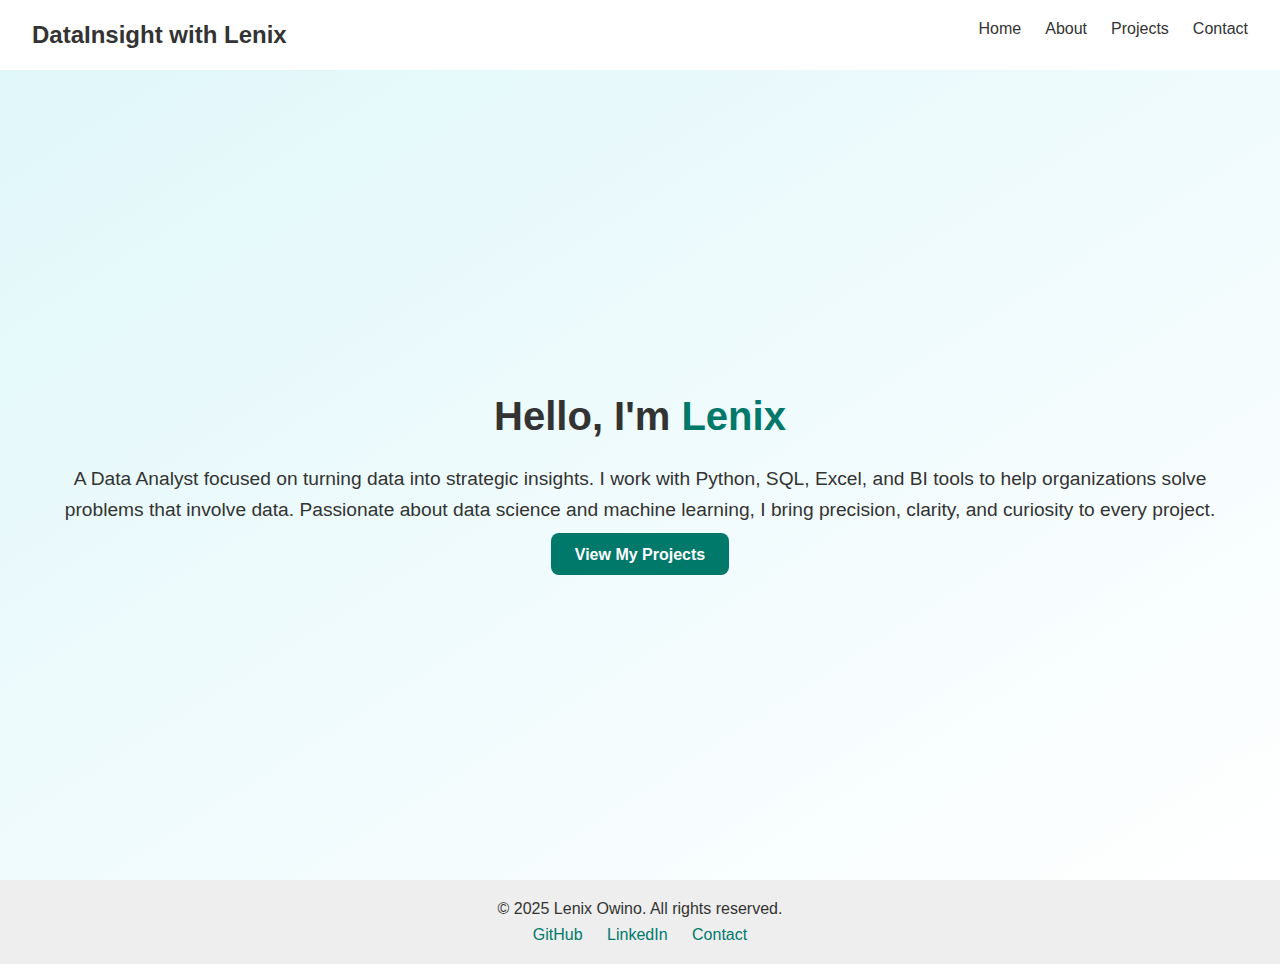
<file: index.html>
<!DOCTYPE html>
<html lang="en">
<head>
  <meta charset="UTF-8" />
  <meta name="google-site-verification" content="3WLH-L2tj5uCkF3cu7BJRZyTvpB81jfUoLoMsxUb2h4" />
  <meta name="viewport" content="width=device-width, initial-scale=1.0" />
  <title>Lenix Owino | Data Analyst Portfolio | Nairobi, Kenya</title>
  <meta name="description" content="Explore Lenix Owino's data analyst portfolio, featuring Python projects, web scraping, data visualization, and insights — based in Nairobi, Kenya." />
  <meta name="keywords" content="Lenix Owino, data analyst, Nairobi, Python, SQL, data visualization, portfolio, Kenya" />
  <meta name="author" content="Lenix Owino" />
  <link rel="stylesheet" href="/assets/css/style.css" />
</head>

<body>
  <!-- Header / Navigation -->
  <header>
    <nav class="navbar">
      <div class="logo">DataInsight with Lenix</div>
      <ul class="nav-links">
        <li><a href="index.html">Home</a></li>
        <li><a href="about.html">About</a></li>
        <li><a href="projects.html">Projects</a></li>
        <li><a href="contact.html">Contact</a></li>
      </ul>
    </nav>
  </header>

  <!-- Hero Section -->
  <section class="hero">
    <div class="hero-content">
      <h1>Hello, I'm <span class="highlight">Lenix</span></h1>
      <p>
        A Data Analyst focused on turning data into strategic insights. I work with Python, SQL, Excel, and BI tools to help organizations solve problems that involve data. Passionate about data science and machine learning, I bring precision, clarity, and curiosity to every project.
      </p>
      <a href="projects.html" class="cta-btn">View My Projects</a>
    </div>
  </section>

  <!-- Footer -->
  <footer>
    <p>© 2025 Lenix Owino. All rights reserved.</p>
    <div class="social-links">
      <a href="https://github.com/yourusername" target="_blank">GitHub</a>
      <a href="https://linkedin.com/in/yourusername" target="_blank">LinkedIn</a>
      <a href="contact.html">Contact</a>
    </div>
  </footer>
</body>
</html>
</file>
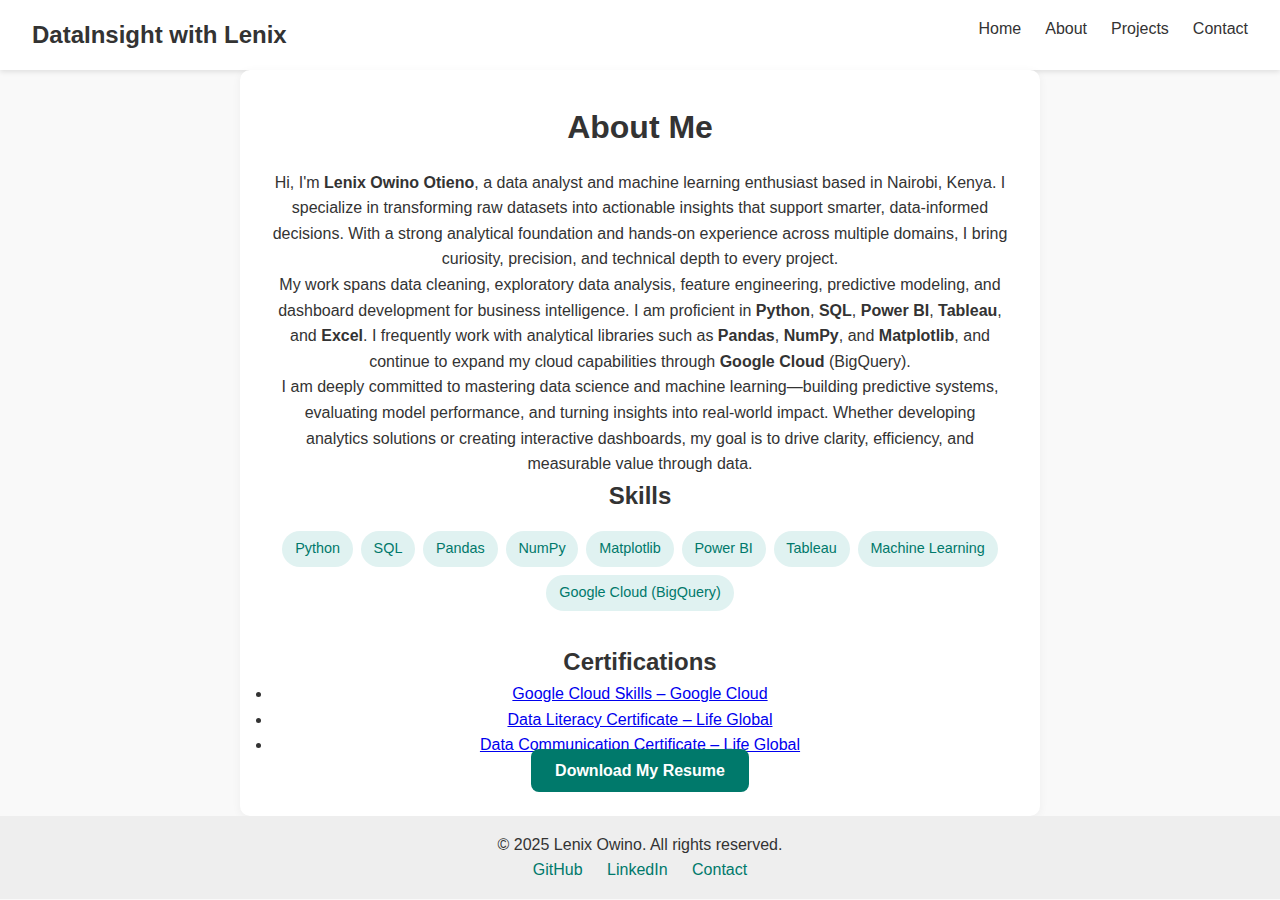
<file: about.html>
<!DOCTYPE html>
<html lang="en">
<head>
  <meta charset="UTF-8" />
  <meta name="viewport" content="width=device-width, initial-scale=1.0" />
  <title>About Me | DataInsight with Lenix</title>
  <meta name="description" content="Explore Lenix Owino's data analyst portfolio, featuring Python projects, machine learning, data visualization, and insights — based in Nairobi, Kenya." />
  <meta name="keywords" content="Lenix Owino, data analyst, machine learning, data science, Nairobi, Python, SQL, portfolio" />
  <meta name="author" content="Lenix Owino" />
  <link rel="stylesheet" href="assets/css/style.css" />
</head>

<!-- Google tag (gtag.js) -->
<script async src="https://www.googletagmanager.com/gtag/js?id=G-RLWX8JEZKW"></script>
<script>
  window.dataLayer = window.dataLayer || [];
  function gtag(){dataLayer.push(arguments);} 
  gtag('js', new Date());
  gtag('config', 'G-RLWX8JEZKW');
</script>

<body>
  <!-- Navigation -->
  <header>
    <nav class="navbar">
      <div class="logo">DataInsight with Lenix</div>
      <ul class="nav-links">
        <li><a href="index.html">Home</a></li>
        <li><a href="about.html" class="active">About</a></li>
        <li><a href="projects.html">Projects</a></li>
        <li><a href="contact.html">Contact</a></li>
      </ul>
    </nav>
  </header>

  <!-- About Me Content -->
  <section class="about">
    <div class="container">
      <h1>About Me</h1>

      <p>
        Hi, I'm <strong>Lenix Owino Otieno</strong>, a data analyst and machine learning enthusiast based in Nairobi, Kenya. I specialize in transforming raw datasets into actionable insights that support smarter, data-informed decisions. With a strong analytical foundation and hands-on experience across multiple domains, I bring curiosity, precision, and technical depth to every project.
      </p>

      <p>
        My work spans data cleaning, exploratory data analysis, feature engineering, predictive modeling, and dashboard development for business intelligence. I am proficient in <strong>Python</strong>, <strong>SQL</strong>, <strong>Power BI</strong>, <strong>Tableau</strong>, and <strong>Excel</strong>. I frequently work with analytical libraries such as <strong>Pandas</strong>, <strong>NumPy</strong>, and <strong>Matplotlib</strong>, and continue to expand my cloud capabilities through <strong>Google Cloud</strong> (BigQuery).
      </p>

      <p>
        I am deeply committed to mastering data science and machine learning—building predictive systems, evaluating model performance, and turning insights into real-world impact. Whether developing analytics solutions or creating interactive dashboards, my goal is to drive clarity, efficiency, and measurable value through data.
      </p>

      <h2>Skills</h2>
      <div class="skills">
        <span class="skill-badge">Python</span>
        <span class="skill-badge">SQL</span>
        <span class="skill-badge">Pandas</span>
        <span class="skill-badge">NumPy</span>
        <span class="skill-badge">Matplotlib</span>
        <span class="skill-badge">Power BI</span>
        <span class="skill-badge">Tableau</span>
        <span class="skill-badge">Machine Learning</span>
        <span class="skill-badge">Google Cloud (BigQuery)</span>
      </div>

      <h2>Certifications</h2>
      <ul>
        <li><a href="https://www.cloudskillsboost.google/public_profiles/a4d156e8-e6b6-48fd-af57-d98252cca971" target="_blank">Google Cloud Skills – Google Cloud</a></li>
        <li><a href="https://www.life-global.org/certificate/9366700e-70fc-4a17-85b9-5a9e40fd5bb3" target="_blank">Data Literacy Certificate – Life Global</a></li>
        <li><a href="https://www.life-global.org/certificate/7220f337-83d0-4209-a7c7-26683369acef" target="_blank">Data Communication Certificate – Life Global</a></li>
      </ul>

      <a href="assets/resume/lenix_resume.pdf" class="cta-btn" target="_blank" rel="noopener noreferrer">
        Download My Resume
      </a>

    </div>
  </section>

  <!-- Footer -->
  <footer>
    <p>© 2025 Lenix Owino. All rights reserved.</p>
    <div class="social-links">
      <a href="https://github.com/yourusername" target="_blank">GitHub</a>
      <a href="https://linkedin.com/in/yourusername" target="_blank">LinkedIn</a>
      <a href="contact.html">Contact</a>
    </div>
  </footer>
</body>
</html>
</file>
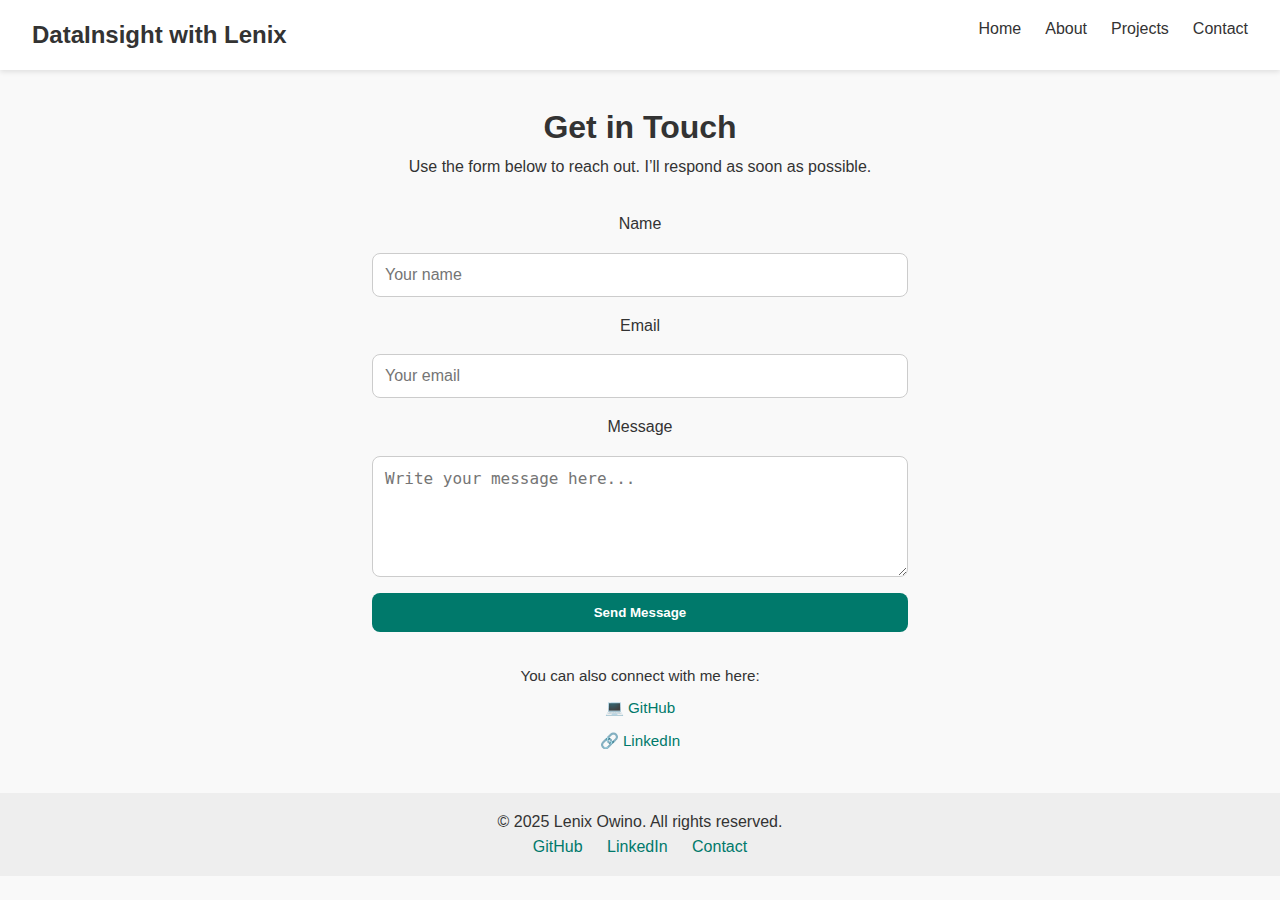
<file: contact.html>
<!DOCTYPE html>
<html lang="en">
<head>
 <meta charset="UTF-8" />
  <meta name="viewport" content="width=device-width, initial-scale=1.0" />
  <title>Contact Lenix Owino | Data Analyst</title>
  <meta name="description" content="Get in touch with Lenix Owino, a data analyst based in Nairobi, Kenya. Connect for data analysis projects or collaborations." />
  <meta name="keywords" content="contact Lenix Owino, data analyst, Nairobi, portfolio, Kenya" />
  <meta name="author" content="Lenix Owino" />
  <link rel="stylesheet" href="assets/css/style.css" />

</head>
<body>
  <!-- Navigation -->
  <header>
    <nav class="navbar">
      <div class="logo">DataInsight with Lenix</div>
      <ul class="nav-links">
        <li><a href="index.html">Home</a></li>
        <li><a href="about.html">About</a></li>
        <li><a href="projects.html">Projects</a></li>
        <li><a href="contact.html" class="active">Contact</a></li>
      </ul>
    </nav>
  </header>

  <!-- Contact Section -->
  <section class="contact">
    <div class="container">
      <h1>Get in Touch</h1>
      <p>Use the form below to reach out. I’ll respond as soon as possible.</p>

      <!-- ✅ Secure Netlify Form -->
      <form name="contact" method="POST" data-netlify="true" netlify-honeypot="bot-field" class="contact-form">
        <input type="hidden" name="form-name" value="contact" />
        <p hidden>
          <label>Don’t fill this out: <input name="bot-field" /></label>
        </p>

        <label for="name">Name</label>
        <input type="text" id="name" name="name" placeholder="Your name" required />

        <label for="email">Email</label>
        <input type="email" id="email" name="email" placeholder="Your email" required />

        <label for="message">Message</label>
        <textarea id="message" name="message" rows="5" placeholder="Write your message here..." required></textarea>

        <button type="submit">Send Message</button>
      </form>

      <div class="direct-links">
        <p>You can also connect with me here:</p>
        <ul>
          <li><a href="https://github.com/LenCodeLab" target="_blank" rel="noopener">💻 GitHub</a></li>
          <li><a href="https://linkedin.com/in/lenixowino" target="_blank" rel="noopener">🔗 LinkedIn</a></li>
        </ul>
      </div>
    </div>
  </section>

  <!-- Footer -->
  <footer>
    <p>© 2025 Lenix Owino. All rights reserved.</p>
    <div class="social-links">
      <a href="https://github.com/LenCodeLab" target="_blank" rel="noopener">GitHub</a>
      <a href="https://linkedin.com/in/lenixowino" target="_blank" rel="noopener">LinkedIn</a>
      <a href="contact.html">Contact</a>

    </div>
  </footer>
</body>
</html>
</file>
<file: assets/css/style.css>
/* Reset and Base */
* {
  margin: 0;
  padding: 0;
  box-sizing: border-box;
}

body {
  font-family: 'Inter', sans-serif;
  line-height: 1.6;
  background-color: #f9f9f9;
  color: #333;
}

/* Navbar */
.navbar {
  display: flex;
  justify-content: space-between;
  padding: 1rem 2rem;
  background-color: #fff;
  box-shadow: 0 2px 5px rgba(0, 0, 0, 0.1);
}

.nav-links {
  list-style: none;
  display: flex;
  gap: 1.5rem;
}

.nav-links a {
  text-decoration: none;
  color: #333;
  font-weight: 500;
}

.logo {
  font-size: 1.5rem;
  font-weight: bold;
}

/* Hero Section */
.hero {
  height: 90vh;
  display: flex;
  align-items: center;
  justify-content: center;
  text-align: center;
  background: linear-gradient(to bottom right, #e0f7fa, #ffffff);
  padding: 2rem;
}

.hero-content h1 {
  font-size: 2.5rem;
  margin-bottom: 1rem;
}

.hero-content p {
  font-size: 1.2rem;
  margin-bottom: 1rem;
}

.highlight {
  color: #00796b;
}

.cta-btn {
  background-color: #00796b;
  color: #fff;
  padding: 0.8rem 1.5rem;
  border-radius: 8px;
  text-decoration: none;
  font-weight: bold;
  transition: background-color 0.3s ease;
  margin-top: 20px; /* ✅ Added spacing */
}

.cta-btn:hover {
  background-color: #004d40;
}

/* Footer */
footer {
  background-color: #eee;
  padding: 1rem 2rem;
  text-align: center;
  margin-top: auto;
}

.social-links a {
  margin: 0 10px;
  text-decoration: none;
  color: #00796b;
}

/* About Section */
.about .container {
  max-width: 800px;
  margin: 0 auto;
  padding: 2rem;
  background-color: #ffffff;
  border-radius: 10px;
  box-shadow: 0 2px 10px rgba(0,0,0,0.05);
  text-align: center;
}

.about h1 {
  text-align: center;
  margin-bottom: 1rem;
}

/* ✅ Skills as Badges */
.skills {
  display: flex;
  flex-wrap: wrap;
  justify-content: center;
  gap: 0.5rem;
  margin: 1rem 0 2rem;
  list-style: none;
  padding: 0;
}

.skill-badge {
  background-color: #e0f2f1;
  color: #00796b;
  padding: 0.4rem 0.8rem;
  border-radius: 20px;
  font-size: 0.9rem;
  font-weight: 500;
  white-space: nowrap;
}

/* ✅ Resume Download Section */
.resume-download {
  margin-top: 2rem;
  padding-top: 1rem;
  text-align: center;
  clear: both;
}

.resume-btn {
  display: inline-block;
  background-color: #004d40;
  color: #fff;
  padding: 0.8rem 1.5rem;
  border-radius: 8px;
  font-weight: bold;
  text-decoration: none;
  font-size: 1rem;
  margin-top: 1rem;
  transition: background-color 0.3s ease;
}

.resume-btn:hover {
  background-color: #00251a;
}

/* Projects Section */
.projects .container {
  padding: 2rem;
}

.project-grid {
  display: grid;
  grid-template-columns: repeat(auto-fit, minmax(280px, 1fr));
  gap: 2rem;
  margin-top: 2rem;
}

.project-card {
  background: #fff;
  padding: 1.5rem;
  border-radius: 12px;
  box-shadow: 0 2px 10px rgba(0,0,0,0.1);
  transition: transform 0.2s;
}

.project-card:hover {
  transform: translateY(-5px);
}

.project-card img {
  width: 100%;
  height: auto;
  border-radius: 8px;
  margin-bottom: 1rem;
}

.project-card h3 {
  margin-bottom: 0.5rem;
}

.project-card p {
  font-size: 0.95rem;
  margin-bottom: 0.5rem;
}

.project-btn {
  display: inline-block;
  margin: 0.4rem 0.2rem;
  padding: 0.5rem 1rem;
  background-color: #00796b;
  color: #fff;
  text-decoration: none;
  border-radius: 6px;
  font-size: 0.85rem;
}

.project-btn:hover {
  background-color: #004d40;
}

/* Contact Section */
.contact .container {
  max-width: 600px;
  margin: 0 auto;
  padding: 2rem;
  text-align: center;
}

.contact-form {
  margin-top: 2rem;
  display: flex;
  flex-direction: column;
  gap: 1rem;
}

.contact-form input,
.contact-form textarea {
  padding: 0.75rem;
  border: 1px solid #ccc;
  border-radius: 8px;
  font-size: 1rem;
  width: 100%;
}

.contact-form button {
  padding: 0.75rem;
  background-color: #00796b;
  color: #fff;
  border: none;
  border-radius: 8px;
  font-weight: bold;
  cursor: pointer;
}

.contact-form button:hover {
  background-color: #004d40;
}

.direct-links {
  margin-top: 2rem;
  font-size: 0.95rem;
}

.direct-links ul {
  list-style: none;
  padding: 0;
}

.direct-links li {
  margin: 0.5rem 0;
}

.direct-links a {
  text-decoration: none;
  color: #00796b;
}

/* ✅ Responsive Design */
@media (max-width: 768px) {
  .navbar {
    flex-direction: column;
    align-items: flex-start;
  }

  .nav-links {
    flex-direction: column;
    width: 100%;
    gap: 1rem;
    margin-top: 1rem;
  }

  .hero-content h1 {
    font-size: 2rem;
  }

  .hero-content p {
    font-size: 1rem;
  }

  .project-grid {
    grid-template-columns: 1fr;
  }

  .project-card {
    padding: 1rem;
  }

  .about .container,
  .projects .container,
  .contact .container {
    padding: 1rem;
  }

  .contact-form input,
  .contact-form textarea {
    font-size: 1rem;
  }

  .cta-btn,
  .project-btn,
  .contact-form button,
  .resume-btn {
    font-size: 1rem;
    width: 100%;
  }

  .skills {
    justify-content: center;
  }

  .resume-download {
    margin-bottom: 2rem;
  }
}
</file>
